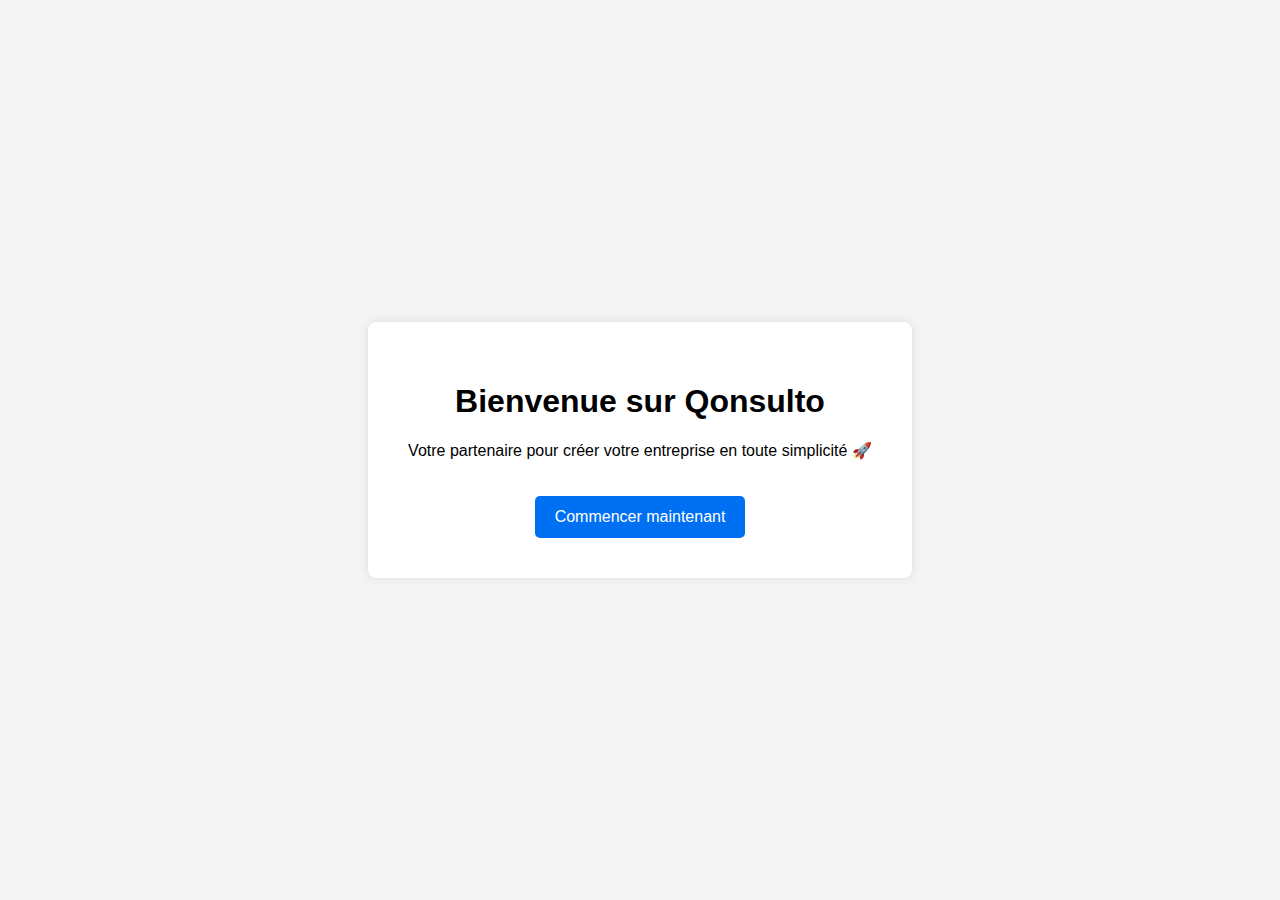
<file: index.html>
<!DOCTYPE html>
<html lang="fr">
<head>
  <meta charset="UTF-8" />
  <meta name="viewport" content="width=device-width, initial-scale=1.0" />
  <title>Qonsulto - Création d'entreprise</title>
  <link rel="stylesheet" href="style.css" />
</head>
<body>
  <div class="container">
    <h1>Bienvenue sur Qonsulto</h1>
    <p>Votre partenaire pour créer votre entreprise en toute simplicité 🚀</p>
    <a href="#">Commencer maintenant</a>
  </div>
</body>
</html>
</file>
<file: style.css>
body {
  font-family: Arial, sans-serif;
  background-color: #f4f4f4;
  margin: 0;
  padding: 0;
  display: flex;
  height: 100vh;
  justify-content: center;
  align-items: center;
}

.container {
  background: white;
  padding: 40px;
  border-radius: 8px;
  text-align: center;
  box-shadow: 0 0 10px rgba(0,0,0,0.1);
}

a {
  display: inline-block;
  margin-top: 20px;
  padding: 12px 20px;
  background-color: #0070f3;
  color: white;
  text-decoration: none;
  border-radius: 5px;
}
</file>
